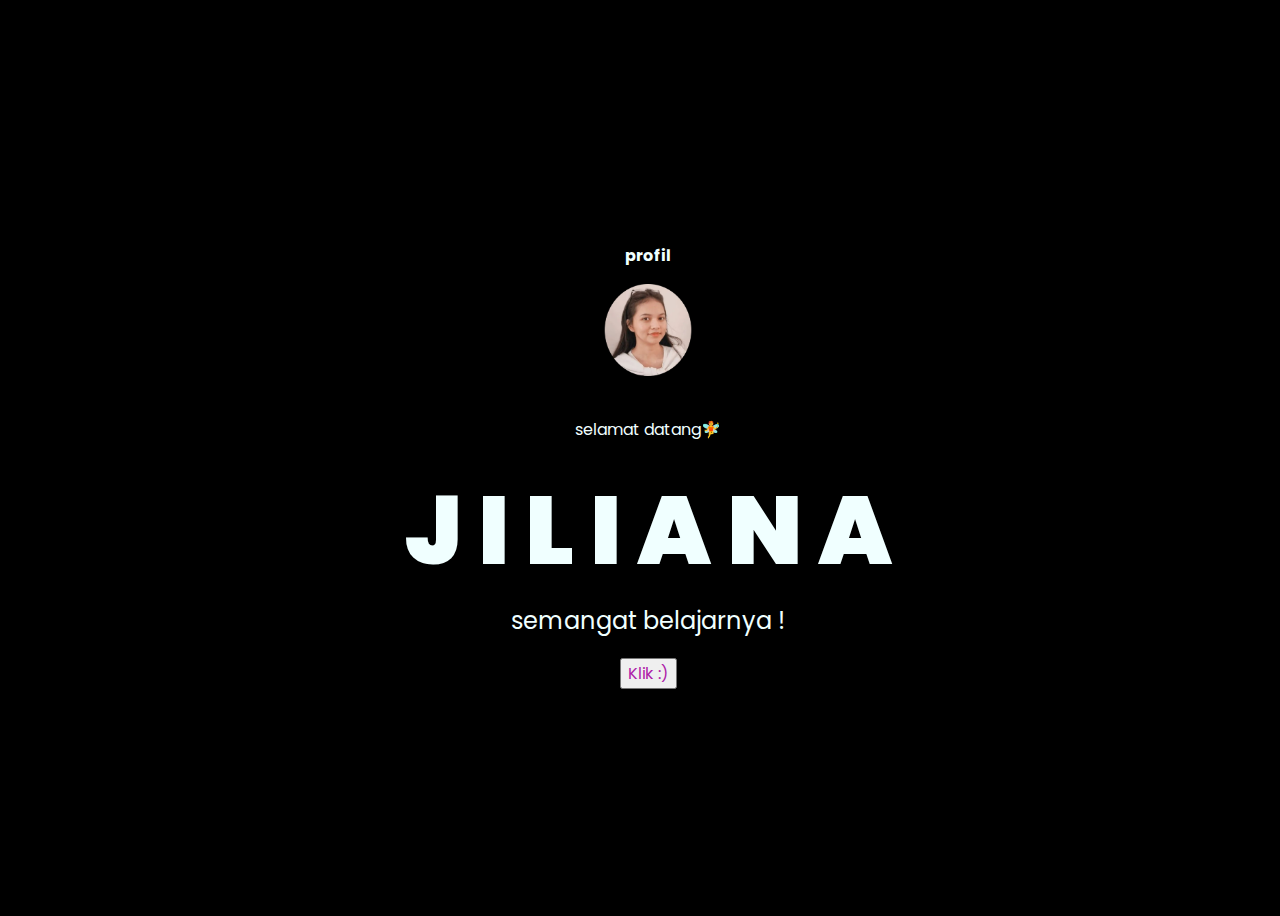
<file: index.html>
<!DOCTYPE html>
<html lang="en">
<head>
    <meta charset="UTF-8">
    <meta http-equiv="X-UA-Compatible" content="IE=edge">
    <meta name="viewport" content="width=device-width, initial-scale=1.0">
    <link rel="stylesheet" href="style.css">
    <title>dearmariajilianacastilla</title>
</head>
<body>
    <p><b>profil</p></b>
    <img src="Gallery.jpg" width="200px"><br>
    <p>selamat datang🧚</p>
    <div class="greetings">
        <span>J</span>
        <span>I</span>
        <span>L</span>
        <span>I</span>
        <span>A</span>
        <span>N</span>
        <span>A</span>
    </div>
    <div class="description">
        <span>semangat belajarnya !</span>
    </div>
    <div class="button">
        <button>
            <a href="flower.html">Klik :)</a>
        </button>
        
    </div>
</body>
</html>
</file>
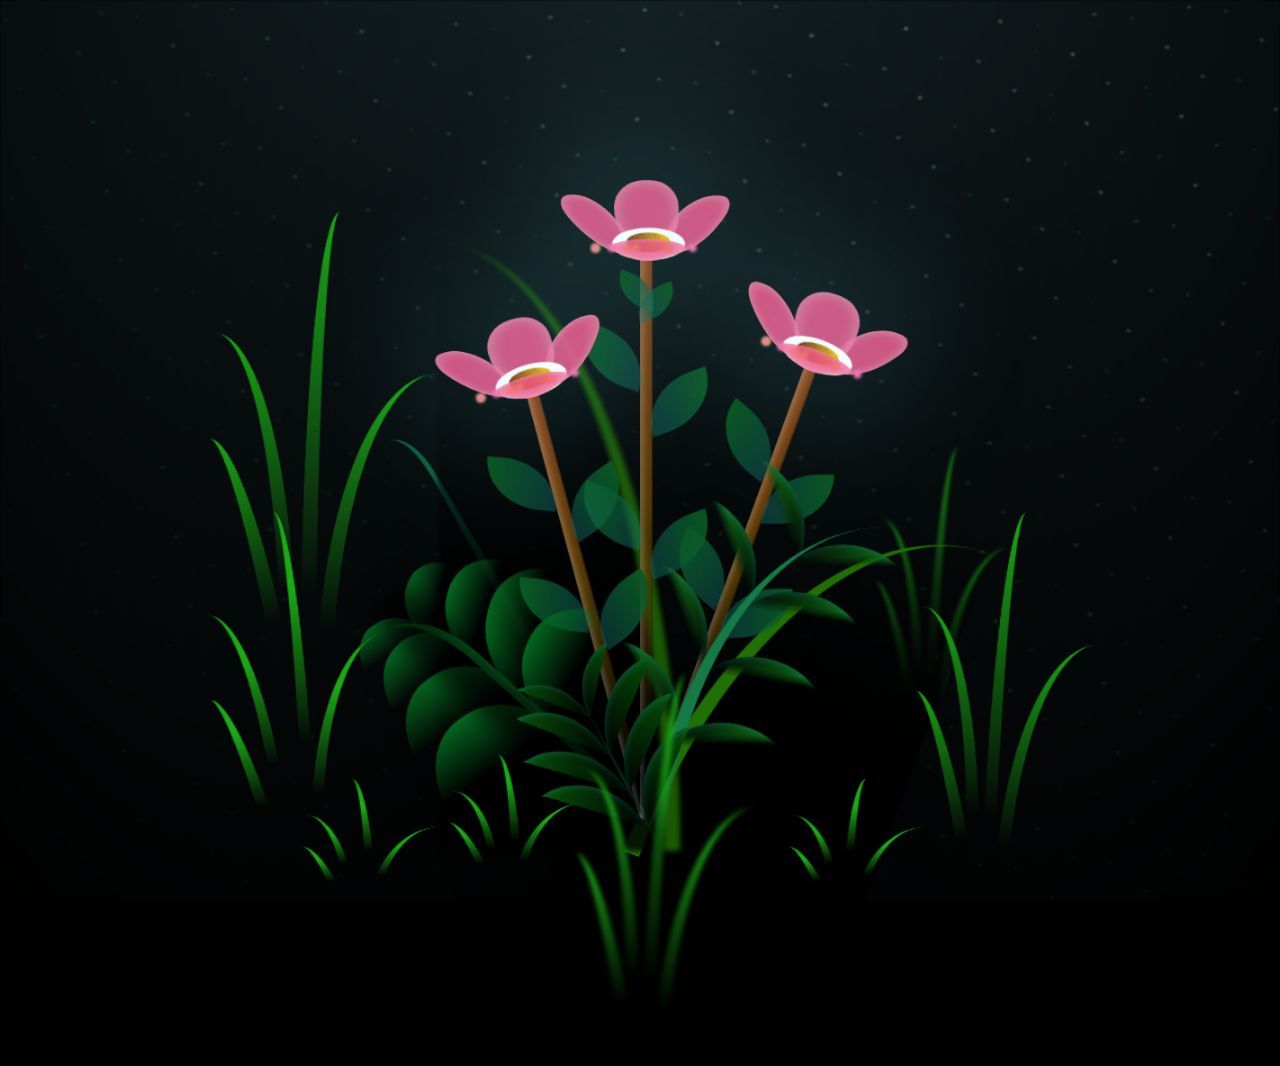
<file: flower.html>
<!DOCTYPE html>
<html lang="en">
<head>
    <meta charset="UTF-8">
    <meta http-equiv="X-UA-Compatible" content="IE=edge">
    <meta name="viewport" content="width=device-width, initial-scale=1.0">
    <link rel="stylesheet" href="main.css">
    <link rel="icon" href="flowers.png" type="image/x-icon">
    <title>jilianaflowers</title>
</head>
<body class="container">
    <div class="night"></div>
    <div class="flowers">
      <div class="flower flower--1">
        <div class="flower__leafs flower__leafs--1">
          <div class="flower__leaf flower__leaf--1"></div>
          <div class="flower__leaf flower__leaf--2"></div>
          <div class="flower__leaf flower__leaf--3"></div>
          <div class="flower__leaf flower__leaf--4"></div>
          <div class="flower__white-circle"></div>
  
          <div class="flower__light flower__light--1"></div>
          <div class="flower__light flower__light--2"></div>
          <div class="flower__light flower__light--3"></div>
          <div class="flower__light flower__light--4"></div>
          <div class="flower__light flower__light--5"></div>
          <div class="flower__light flower__light--6"></div>
          <div class="flower__light flower__light--7"></div>
          <div class="flower__light flower__light--8"></div>
  
        </div>
        <div class="flower__line">
          <div class="flower__line__leaf flower__line__leaf--1"></div>
          <div class="flower__line__leaf flower__line__leaf--2"></div>
          <div class="flower__line__leaf flower__line__leaf--3"></div>
          <div class="flower__line__leaf flower__line__leaf--4"></div>
          <div class="flower__line__leaf flower__line__leaf--5"></div>
          <div class="flower__line__leaf flower__line__leaf--6"></div>
        </div>
      </div>
  
      <div class="flower flower--2">
        <div class="flower__leafs flower__leafs--2">
          <div class="flower__leaf flower__leaf--1"></div>
          <div class="flower__leaf flower__leaf--2"></div>
          <div class="flower__leaf flower__leaf--3"></div>
          <div class="flower__leaf flower__leaf--4"></div>
          <div class="flower__white-circle"></div>
  
          <div class="flower__light flower__light--1"></div>
          <div class="flower__light flower__light--2"></div>
          <div class="flower__light flower__light--3"></div>
          <div class="flower__light flower__light--4"></div>
          <div class="flower__light flower__light--5"></div>
          <div class="flower__light flower__light--6"></div>
          <div class="flower__light flower__light--7"></div>
          <div class="flower__light flower__light--8"></div>
  
        </div>
        <div class="flower__line">
          <div class="flower__line__leaf flower__line__leaf--1"></div>
          <div class="flower__line__leaf flower__line__leaf--2"></div>
          <div class="flower__line__leaf flower__line__leaf--3"></div>
          <div class="flower__line__leaf flower__line__leaf--4"></div>
        </div>
      </div>
  
      <div class="flower flower--3">
        <div class="flower__leafs flower__leafs--3">
          <div class="flower__leaf flower__leaf--1"></div>
          <div class="flower__leaf flower__leaf--2"></div>
          <div class="flower__leaf flower__leaf--3"></div>
          <div class="flower__leaf flower__leaf--4"></div>
          <div class="flower__white-circle"></div>
  
          <div class="flower__light flower__light--1"></div>
          <div class="flower__light flower__light--2"></div>
          <div class="flower__light flower__light--3"></div>
          <div class="flower__light flower__light--4"></div>
          <div class="flower__light flower__light--5"></div>
          <div class="flower__light flower__light--6"></div>
          <div class="flower__light flower__light--7"></div>
          <div class="flower__light flower__light--8"></div>
  
        </div>
        <div class="flower__line">
          <div class="flower__line__leaf flower__line__leaf--1"></div>
          <div class="flower__line__leaf flower__line__leaf--2"></div>
          <div class="flower__line__leaf flower__line__leaf--3"></div>
          <div class="flower__line__leaf flower__line__leaf--4"></div>
        </div>
      </div>
  
      <div class="grow-ans" style="--d:1.2s">
        <div class="flower__g-long">
          <div class="flower__g-long__top"></div>
          <div class="flower__g-long__bottom"></div>
        </div>
      </div>
  
      <div class="growing-grass">
        <div class="flower__grass flower__grass--1">
          <div class="flower__grass--top"></div>
          <div class="flower__grass--bottom"></div>
          <div class="flower__grass__leaf flower__grass__leaf--1"></div>
          <div class="flower__grass__leaf flower__grass__leaf--2"></div>
          <div class="flower__grass__leaf flower__grass__leaf--3"></div>
          <div class="flower__grass__leaf flower__grass__leaf--4"></div>
          <div class="flower__grass__leaf flower__grass__leaf--5"></div>
          <div class="flower__grass__leaf flower__grass__leaf--6"></div>
          <div class="flower__grass__leaf flower__grass__leaf--7"></div>
          <div class="flower__grass__leaf flower__grass__leaf--8"></div>
          <div class="flower__grass__overlay"></div>
        </div>
      </div>
  
      <div class="growing-grass">
        <div class="flower__grass flower__grass--2">
          <div class="flower__grass--top"></div>
          <div class="flower__grass--bottom"></div>
          <div class="flower__grass__leaf flower__grass__leaf--1"></div>
          <div class="flower__grass__leaf flower__grass__leaf--2"></div>
          <div class="flower__grass__leaf flower__grass__leaf--3"></div>
          <div class="flower__grass__leaf flower__grass__leaf--4"></div>
          <div class="flower__grass__leaf flower__grass__leaf--5"></div>
          <div class="flower__grass__leaf flower__grass__leaf--6"></div>
          <div class="flower__grass__leaf flower__grass__leaf--7"></div>
          <div class="flower__grass__leaf flower__grass__leaf--8"></div>
          <div class="flower__grass__overlay"></div>
        </div>
      </div>
  
      <div class="grow-ans" style="--d:2.4s">
        <div class="flower__g-right flower__g-right--1">
          <div class="leaf"></div>
        </div>
      </div>
  
      <div class="grow-ans" style="--d:2.8s">
        <div class="flower__g-right flower__g-right--2">
          <div class="leaf"></div>
        </div>
      </div>
  
      <div class="grow-ans" style="--d:2.8s">
        <div class="flower__g-front">
          <div class="flower__g-front__leaf-wrapper flower__g-front__leaf-wrapper--1">
            <div class="flower__g-front__leaf"></div>
          </div>
          <div class="flower__g-front__leaf-wrapper flower__g-front__leaf-wrapper--2">
            <div class="flower__g-front__leaf"></div>
          </div>
          <div class="flower__g-front__leaf-wrapper flower__g-front__leaf-wrapper--3">
            <div class="flower__g-front__leaf"></div>
          </div>
          <div class="flower__g-front__leaf-wrapper flower__g-front__leaf-wrapper--4">
            <div class="flower__g-front__leaf"></div>
          </div>
          <div class="flower__g-front__leaf-wrapper flower__g-front__leaf-wrapper--5">
            <div class="flower__g-front__leaf"></div>
          </div>
          <div class="flower__g-front__leaf-wrapper flower__g-front__leaf-wrapper--6">
            <div class="flower__g-front__leaf"></div>
          </div>
          <div class="flower__g-front__leaf-wrapper flower__g-front__leaf-wrapper--7">
            <div class="flower__g-front__leaf"></div>
          </div>
          <div class="flower__g-front__leaf-wrapper flower__g-front__leaf-wrapper--8">
            <div class="flower__g-front__leaf"></div>
          </div>
          <div class="flower__g-front__line"></div>
        </div>
      </div>
  
      <div class="grow-ans" style="--d:3.2s">
        <div class="flower__g-fr">
          <div class="leaf"></div>
          <div class="flower__g-fr__leaf flower__g-fr__leaf--1"></div>
          <div class="flower__g-fr__leaf flower__g-fr__leaf--2"></div>
          <div class="flower__g-fr__leaf flower__g-fr__leaf--3"></div>
          <div class="flower__g-fr__leaf flower__g-fr__leaf--4"></div>
          <div class="flower__g-fr__leaf flower__g-fr__leaf--5"></div>
          <div class="flower__g-fr__leaf flower__g-fr__leaf--6"></div>
          <div class="flower__g-fr__leaf flower__g-fr__leaf--7"></div>
          <div class="flower__g-fr__leaf flower__g-fr__leaf--8"></div>
        </div>
      </div>
  
      <div class="long-g long-g--0">
        <div class="grow-ans" style="--d:3s">
          <div class="leaf leaf--0"></div>
        </div>
        <div class="grow-ans" style="--d:2.2s">
          <div class="leaf leaf--1"></div>
        </div>
        <div class="grow-ans" style="--d:3.4s">
          <div class="leaf leaf--2"></div>
        </div>
        <div class="grow-ans" style="--d:3.6s">
          <div class="leaf leaf--3"></div>
        </div>
      </div>
  
      <div class="long-g long-g--1">
        <div class="grow-ans" style="--d:3.6s">
          <div class="leaf leaf--0"></div>
        </div>
        <div class="grow-ans" style="--d:3.8s">
          <div class="leaf leaf--1"></div>
        </div>
        <div class="grow-ans" style="--d:4s">
          <div class="leaf leaf--2"></div>
        </div>
        <div class="grow-ans" style="--d:4.2s">
          <div class="leaf leaf--3"></div>
        </div>
      </div>
  
      <div class="long-g long-g--2">
        <div class="grow-ans" style="--d:4s">
          <div class="leaf leaf--0"></div>
        </div>
        <div class="grow-ans" style="--d:4.2s">
          <div class="leaf leaf--1"></div>
        </div>
        <div class="grow-ans" style="--d:4.4s">
          <div class="leaf leaf--2"></div>
        </div>
        <div class="grow-ans" style="--d:4.6s">
          <div class="leaf leaf--3"></div>
        </div>
      </div>
  
      <div class="long-g long-g--3">
        <div class="grow-ans" style="--d:4s">
          <div class="leaf leaf--0"></div>
        </div>
        <div class="grow-ans" style="--d:4.2s">
          <div class="leaf leaf--1"></div>
        </div>
        <div class="grow-ans" style="--d:3s">
          <div class="leaf leaf--2"></div>
        </div>
        <div class="grow-ans" style="--d:3.6s">
          <div class="leaf leaf--3"></div>
        </div>
      </div>
  
      <div class="long-g long-g--4">
        <div class="grow-ans" style="--d:4s">
          <div class="leaf leaf--0"></div>
        </div>
        <div class="grow-ans" style="--d:4.2s">
          <div class="leaf leaf--1"></div>
        </div>
        <div class="grow-ans" style="--d:3s">
          <div class="leaf leaf--2"></div>
        </div>
        <div class="grow-ans" style="--d:3.6s">
          <div class="leaf leaf--3"></div>
        </div>
      </div>
  
      <div class="long-g long-g--5">
        <div class="grow-ans" style="--d:4s">
          <div class="leaf leaf--0"></div>
        </div>
        <div class="grow-ans" style="--d:4.2s">
          <div class="leaf leaf--1"></div>
        </div>
        <div class="grow-ans" style="--d:3s">
          <div class="leaf leaf--2"></div>
        </div>
        <div class="grow-ans" style="--d:3.6s">
          <div class="leaf leaf--3"></div>
        </div>
      </div>
  
      <div class="long-g long-g--6">
        <div class="grow-ans" style="--d:4.2s">
          <div class="leaf leaf--0"></div>
        </div>
        <div class="grow-ans" style="--d:4.4s">
          <div class="leaf leaf--1"></div>
        </div>
        <div class="grow-ans" style="--d:4.6s">
          <div class="leaf leaf--2"></div>
        </div>
        <div class="grow-ans" style="--d:4.8s">
          <div class="leaf leaf--3"></div>
        </div>
      </div>
  
      <div class="long-g long-g--7">
        <div class="grow-ans" style="--d:3s">
          <div class="leaf leaf--0"></div>
        </div>
        <div class="grow-ans" style="--d:3.2s">
          <div class="leaf leaf--1"></div>
        </div>
        <div class="grow-ans" style="--d:3.5s">
          <div class="leaf leaf--2"></div>
        </div>
        <div class="grow-ans" style="--d:3.6s">
          <div class="leaf leaf--3"></div>
        </div>
      </div>
    </div>
    
    <script src="main.js"></script>
  </body>
</html>
</file>
<file: style.css>
@import url('https://fonts.googleapis.com/css2?family=Poppins:ital,wght@0,500;1,900&display=swap');
*{
    font-family: 'Poppins',cursive;
}
body{
    color: azure;
    width: 100%;
    height: 100vh;
    display: flex;
    flex-direction: column;
    align-items: center;
    justify-content: center;
    background-color: black;
}
.greetings{
    font-size: 6rem;
    font-weight: 900;
}
.greetings > span{
    animation: glow 2.5s ease-in-out infinite;
}
@keyframes glow{
    0%, 100%{
        color: #fff;
        text-shadow: 0 0 12px #f424de, 0 0 50px #f424de, 0 0 100px #f424de;
    }
    10%, 90%{
        color: #111;
        text-shadow: none;
    }
}
.greetings > span:nth-child(2){
    animation-delay: .2s ;
}
.greetings > span:nth-child(3){
    animation-delay: .4s ;
}
.greetings > span:nth-child(4){
    animation-delay: .6s;
}
.greetings > span:nth-child(5){
    animation-delay: .8s;
}

.description{
    font-size: 1.5rem;
    margin-bottom: 20px;
}

.button a{
    text-decoration: none;
    font-size: 1rem;
    color: #ad1ba8;
}

@media screen and (max-width:574px){
    .greetings{
        display: block;
        font-size: 3rem;
        font-weight: 500;
        text-align: center;
    }
    .description{
        font-size: 1rem;
    }
    
    .button a{
        font-size: .5rem;
    }
}
</file>
<file: main.css>
*,
*::after,
*::before {
  padding: 0;
  margin: 0;
  box-sizing: border-box;
}

:root {
  --dark-color: #000;
}

body {
  display: flex;
  align-items: flex-end;
  justify-content: center;
  min-height: 100vh;
  background-color: var(--dark-color);
  overflow: hidden;
  perspective: 1000px;
}

.night {
  position: fixed;
  left: 50%;
  top: 0;
  transform: translateX(-50%);
  width: 100%;
  height: 100%;
  filter: blur(0.1vmin);
  background-image: radial-gradient(ellipse at top, transparent 0%, var(--dark-color)), 
  radial-gradient(ellipse at bottom, var(--dark-color), rgba(145, 233, 255, 0.2)), repeating-linear-gradient(220deg, rgb(0, 0, 0) 0px,
   rgb(0, 0, 0) 19px, transparent 19px, transparent 22px), repeating-linear-gradient(189deg, rgb(0, 0, 0) 0px, rgb(0, 0, 0) 19px, transparent 19px, transparent 22px),
    repeating-linear-gradient(148deg, rgb(0, 0, 0) 0px, rgb(0, 0, 0) 19px, transparent 19px, transparent 22px), linear-gradient(90deg, rgb(7, 107, 42), rgb(240, 240, 240));
}

.flowers {
  position: relative;
  transform: scale(0.9);
}

.flower {
  position: absolute;
  bottom: 10vmin;
  transform-origin: bottom center;
  z-index: 10;
  --fl-speed: 0.3s;
}
.flower--1 {
  -webkit-animation: moving-flower-1 4s linear infinite;
          animation: moving-flower-1 4s linear infinite;
}
.flower--1 .flower__line {
  height: 70vmin;
  -webkit-animation-delay: 0.3s;
          animation-delay: 0.3s;
}
.flower--1 .flower__line__leaf--1 {
  -webkit-animation: blooming-leaf-right var(--fl-speed) 1.6s backwards;
          animation: blooming-leaf-right var(--fl-speed) 1.6s backwards;
}
.flower--1 .flower__line__leaf--2 {
  -webkit-animation: blooming-leaf-right var(--fl-speed) 1.4s backwards;
          animation: blooming-leaf-right var(--fl-speed) 1.4s backwards;
}
.flower--1 .flower__line__leaf--3 {
  -webkit-animation: blooming-leaf-left var(--fl-speed) 1.2s backwards;
          animation: blooming-leaf-left var(--fl-speed) 1.2s backwards;
}
.flower--1 .flower__line__leaf--4 {
  -webkit-animation: blooming-leaf-left var(--fl-speed) 1s backwards;
          animation: blooming-leaf-left var(--fl-speed) 1s backwards;
}
.flower--1 .flower__line__leaf--5 {
  -webkit-animation: blooming-leaf-right var(--fl-speed) 1.8s backwards;
          animation: blooming-leaf-right var(--fl-speed) 1.8s backwards;
}
.flower--1 .flower__line__leaf--6 {
  -webkit-animation: blooming-leaf-left var(--fl-speed) 2s backwards;
          animation: blooming-leaf-left var(--fl-speed) 2s backwards;
}
.flower--2 {
  left: 50%;
  transform: rotate(20deg);
  -webkit-animation: moving-flower-2 4s linear infinite;
          animation: moving-flower-2 4s linear infinite;
}
.flower--2 .flower__line {
  height: 60vmin;
  -webkit-animation-delay: 0.6s;
          animation-delay: 0.6s;
}
.flower--2 .flower__line__leaf--1 {
  -webkit-animation: blooming-leaf-right var(--fl-speed) 1.9s backwards;
          animation: blooming-leaf-right var(--fl-speed) 1.9s backwards;
}
.flower--2 .flower__line__leaf--2 {
  -webkit-animation: blooming-leaf-right var(--fl-speed) 1.7s backwards;
          animation: blooming-leaf-right var(--fl-speed) 1.7s backwards;
}
.flower--2 .flower__line__leaf--3 {
  -webkit-animation: blooming-leaf-left var(--fl-speed) 1.5s backwards;
          animation: blooming-leaf-left var(--fl-speed) 1.5s backwards;
}
.flower--2 .flower__line__leaf--4 {
  -webkit-animation: blooming-leaf-left var(--fl-speed) 1.3s backwards;
          animation: blooming-leaf-left var(--fl-speed) 1.3s backwards;
}
.flower--3 {
  left: 50%;
  transform: rotate(-15deg);
  -webkit-animation: moving-flower-3 4s linear infinite;
          animation: moving-flower-3 4s linear infinite;
}
.flower--3 .flower__line {
  -webkit-animation-delay: 0.9s;
          animation-delay: 0.9s;
}
.flower--3 .flower__line__leaf--1 {
  -webkit-animation: blooming-leaf-right var(--fl-speed) 2.5s backwards;
          animation: blooming-leaf-right var(--fl-speed) 2.5s backwards;
}
.flower--3 .flower__line__leaf--2 {
  -webkit-animation: blooming-leaf-right var(--fl-speed) 2.3s backwards;
          animation: blooming-leaf-right var(--fl-speed) 2.3s backwards;
}
.flower--3 .flower__line__leaf--3 {
  -webkit-animation: blooming-leaf-left var(--fl-speed) 2.1s backwards;
          animation: blooming-leaf-left var(--fl-speed) 2.1s backwards;
}
.flower--3 .flower__line__leaf--4 {
  -webkit-animation: blooming-leaf-left var(--fl-speed) 1.9s backwards;
          animation: blooming-leaf-left var(--fl-speed) 1.9s backwards;
}
.flower__leafs {
  position: relative;
  -webkit-animation: blooming-flower 2s backwards;
          animation: blooming-flower 2s backwards;
}
.flower__leafs--1 {
  -webkit-animation-delay: 1.1s;
          animation-delay: 1.1s;
}
.flower__leafs--2 {
  -webkit-animation-delay: 1.4s;
          animation-delay: 1.4s;
}
.flower__leafs--3 {
  -webkit-animation-delay: 1.7s;
          animation-delay: 1.7s;
}
.flower__leafs::after {
  content: "";
  position: absolute;
  left: 0;
  top: 0;
  transform: translate(-50%, -100%);
  width: 8vmin;
  height: 8vmin;
  background-color: #6bf0ff;
  filter: blur(10vmin);
}
.flower__leaf {
  position: absolute;
  bottom: 0;
  left: 50%;
  width: 8vmin;
  height: 11vmin;
  border-radius: 51% 49% 47% 53%/44% 45% 55% 69%;
  background-color: #f672b0;
  background-image: linear-gradient(to top, #ee5286, #ee5286);
  transform-origin: bottom center;
  opacity: 0.9;
  box-shadow: inset 0 0 2vmin rgba(255, 255, 255, 0.5);
}
.flower__leaf--1 {
  transform: translate(-10%, 1%) rotateY(40deg) rotateX(-50deg);
}
.flower__leaf--2 {
  transform: translate(-50%, -4%) rotateX(40deg);
}
.flower__leaf--3 {
  transform: translate(-90%, 0%) rotateY(45deg) rotateX(50deg);
}
.flower__leaf--4 {
  width: 8vmin;
  height: 8vmin;
  transform-origin: bottom left;
  border-radius: 4vmin 10vmin 4vmin 4vmin;
  transform: translate(0%, 18%) rotateX(70deg) rotate(-43deg);
  background-image: linear-gradient(to top, #ee5286, #ee5286);
  z-index: 1;
  opacity: 0.8;
}
.flower__white-circle {
  position: absolute;
  left: -3.5vmin;
  top: -3vmin;
  width: 9vmin;
  height: 4vmin;
  border-radius: 50%;
  background-color: #fff;
}
.flower__white-circle::after {
  content: "";
  position: absolute;
  left: 50%;
  top: 45%;
  transform: translate(-50%, -50%);
  width: 60%;
  height: 60%;
  border-radius: inherit;
  background-image: repeating-linear-gradient(135deg, rgba(0, 0, 0, 0.03) 0px, rgba(0, 0, 0, 0.03) 1px,
   transparent 1px, transparent 12px), repeating-linear-gradient(45deg, rgba(0, 0, 0, 0.03) 0px, rgba(0, 0, 0, 0.03) 1px, transparent 1px,
    transparent 12px), repeating-linear-gradient(67.5deg, rgba(0, 0, 0, 0.03) 0px, rgba(0, 0, 0, 0.03) 1px, transparent 1px, transparent 12px),
     repeating-linear-gradient(135deg, rgba(0, 0, 0, 0.03) 0px, rgba(0, 0, 0, 0.03) 1px, transparent 1px, transparent 12px), repeating-linear-gradient(45deg, rgba(0, 0, 0, 0.03) 0px,
      rgba(0, 0, 0, 0.03) 1px, transparent 1px, transparent 12px), repeating-linear-gradient(112.5deg, rgba(0, 0, 0, 0.03) 0px, rgba(0, 0, 0, 0.03) 1px, transparent 1px, transparent 12px),
       repeating-linear-gradient(112.5deg, rgba(0, 0, 0, 0.03) 0px, rgba(0, 0, 0, 0.03) 1px, transparent 1px, transparent 12px), repeating-linear-gradient(45deg, rgba(0, 0, 0, 0.03) 0px,
        rgba(0, 0, 0, 0.03) 1px, transparent 1px, transparent 12px), repeating-linear-gradient(22.5deg, rgba(0, 0, 0, 0.03) 0px, rgba(0, 0, 0, 0.03) 1px, transparent 1px, transparent 12px), 
        repeating-linear-gradient(45deg, rgba(0, 0, 0, 0.03) 0px, rgba(0, 0, 0, 0.03) 1px, transparent 1px, transparent 12px), repeating-linear-gradient(22.5deg, rgba(0, 0, 0, 0.03) 0px, 
        rgba(0, 0, 0, 0.03) 1px, transparent 1px, transparent 12px), repeating-linear-gradient(135deg, rgba(0, 0, 0, 0.03) 0px, rgba(0, 0, 0, 0.03) 1px, transparent 1px, transparent 12px),
         repeating-linear-gradient(157.5deg, rgba(0, 0, 0, 0.03) 0px, rgba(0, 0, 0, 0.03) 1px, transparent 1px, transparent 12px), repeating-linear-gradient(67.5deg, rgba(0, 0, 0, 0.03) 0px,
          rgba(0, 0, 0, 0.03) 1px, transparent 1px, transparent 12px), repeating-linear-gradient(67.5deg, rgba(0, 0, 0, 0.03) 0px, rgba(0, 0, 0, 0.03) 1px, transparent 1px, transparent 12px),
           linear-gradient(90deg, rgb(127, 47, 21), rgb(255, 206, 0));
}

.flower__line {
  height: 55vmin;
  width: 1.5vmin;
  background-image: linear-gradient(to left, rgba(0, 0, 0, 0.2), transparent, rgba(255, 255, 255, 0.2)), linear-gradient(to top, transparent 10%, #583e08, #944415);
  box-shadow: inset 0 0 2px rgba(0, 0, 0, 0.5);
  -webkit-animation: grow-flower-tree 4s backwards;
          animation: grow-flower-tree 4s backwards;
}
.flower__line__leaf {
  --w: 7vmin;
  --h: calc(var(--w) + 2vmin);
  position: absolute;
  top: 20%;
  left: 90%;
  width: var(--w);
  height: var(--h);
  border-top-right-radius: var(--h);
  border-bottom-left-radius: var(--h);
  background-image: linear-gradient(to top, rgba(20, 117, 122, 0.4), #095721);
}
.flower__line__leaf--1 {
  transform: rotate(70deg) rotateY(30deg);
}
.flower__line__leaf--2 {
  top: 45%;
  transform: rotate(70deg) rotateY(30deg);
}
.flower__line__leaf--3, .flower__line__leaf--4, .flower__line__leaf--6 {
  border-top-right-radius: 0;
  border-bottom-left-radius: 0;
  border-top-left-radius: var(--h);
  border-bottom-right-radius: var(--h);
  left: -460%;
  top: 12%;
  transform: rotate(-70deg) rotateY(30deg);
}
.flower__line__leaf--4 {
  top: 40%;
}
.flower__line__leaf--5 {
  top: 0;
  transform-origin: left;
  transform: rotate(70deg) rotateY(30deg) scale(0.6);
}
.flower__line__leaf--6 {
  top: -2%;
  left: -450%;
  transform-origin: right;
  transform: rotate(-70deg) rotateY(30deg) scale(0.6);
}
.flower__light {
  position: absolute;
  bottom: 0vmin;
  width: 1vmin;
  height: 1vmin;
  background-color: rgb(255, 251, 0);
  border-radius: 50%;
  filter: blur(0.2vmin);
  -webkit-animation: light-ans 4s linear infinite backwards;
          animation: light-ans 4s linear infinite backwards;
}
.flower__light:nth-child(odd) {
  background-color: #f76baf;
}
.flower__light--1 {
  left: -2vmin;
  -webkit-animation-delay: 1s;
          animation-delay: 1s;
}
.flower__light--2 {
  left: 3vmin;
  -webkit-animation-delay: 0.5s;
          animation-delay: 0.5s;
}
.flower__light--3 {
  left: -6vmin;
  -webkit-animation-delay: 0.3s;
          animation-delay: 0.3s;
}
.flower__light--4 {
  left: 6vmin;
  -webkit-animation-delay: 0.9s;
          animation-delay: 0.9s;
}
.flower__light--5 {
  left: -1vmin;
  -webkit-animation-delay: 1.5s;
          animation-delay: 1.5s;
}
.flower__light--6 {
  left: -4vmin;
  -webkit-animation-delay: 3s;
          animation-delay: 3s;
}
.flower__light--7 {
  left: 3vmin;
  -webkit-animation-delay: 2s;
          animation-delay: 2s;
}
.flower__light--8 {
  left: -6vmin;
  -webkit-animation-delay: 3.5s;
          animation-delay: 3.5s;
}
.flower__grass {
  --c: #04661f;
  --line-w: 1.5vmin;
  position: absolute;
  bottom: 12vmin;
  left: -7vmin;
  display: flex;
  flex-direction: column;
  align-items: flex-end;
  z-index: 20;
  transform-origin: bottom center;
  transform: rotate(-48deg) rotateY(40deg);
}
.flower__grass--1 {
  -webkit-animation: moving-grass 2s linear infinite;
          animation: moving-grass 2s linear infinite;
}
.flower__grass--2 {
  left: 2vmin;
  bottom: 10vmin;
  transform: scale(0.5) rotate(75deg) rotateX(10deg) rotateY(-200deg);
  opacity: 0.8;
  z-index: 0;
  -webkit-animation: moving-grass--2 1.5s linear infinite;
          animation: moving-grass--2 1.5s linear infinite;
}
.flower__grass--top {
  width: 7vmin;
  height: 10vmin;
  border-top-right-radius: 100%;
  border-right: var(--line-w) solid var(--c);
  transform-origin: bottom center;
  transform: rotate(-2deg);
}
.flower__grass--bottom {
  margin-top: -2px;
  width: var(--line-w);
  height: 25vmin;
  background-image: linear-gradient(to top, transparent, var(--c));
}
.flower__grass__leaf {
  --size: 10vmin;
  position: absolute;
  width: calc(var(--size) * 2.1);
  height: var(--size);
  border-top-left-radius: var(--size);
  border-top-right-radius: var(--size);
  background-image: linear-gradient(to top, transparent, transparent 30%, var(--c));
  z-index: 100;
}
.flower__grass__leaf--1 {
  top: -6%;
  left: 30%;
  --size: 6vmin;
  transform: rotate(-20deg);
  -webkit-animation: growing-grass-ans--1 2s 2.6s backwards;
          animation: growing-grass-ans--1 2s 2.6s backwards;
}
@-webkit-keyframes growing-grass-ans--1 {
  0% {
    transform-origin: bottom left;
    transform: rotate(-20deg) scale(0);
  }
}
@keyframes growing-grass-ans--1 {
  0% {
    transform-origin: bottom left;
    transform: rotate(-20deg) scale(0);
  }
}
.flower__grass__leaf--2 {
  top: -5%;
  left: -110%;
  --size: 6vmin;
  transform: rotate(10deg);
  -webkit-animation: growing-grass-ans--2 2s 2.4s linear backwards;
          animation: growing-grass-ans--2 2s 2.4s linear backwards;
}
@-webkit-keyframes growing-grass-ans--2 {
  0% {
    transform-origin: bottom right;
    transform: rotate(10deg) scale(0);
  }
}
@keyframes growing-grass-ans--2 {
  0% {
    transform-origin: bottom right;
    transform: rotate(10deg) scale(0);
  }
}
.flower__grass__leaf--3 {
  top: 5%;
  left: 60%;
  --size: 8vmin;
  transform: rotate(-18deg) rotateX(-20deg);
  -webkit-animation: growing-grass-ans--3 2s 2.2s linear backwards;
          animation: growing-grass-ans--3 2s 2.2s linear backwards;
}
@-webkit-keyframes growing-grass-ans--3 {
  0% {
    transform-origin: bottom left;
    transform: rotate(-18deg) rotateX(-20deg) scale(0);
  }
}
@keyframes growing-grass-ans--3 {
  0% {
    transform-origin: bottom left;
    transform: rotate(-18deg) rotateX(-20deg) scale(0);
  }
}
.flower__grass__leaf--4 {
  top: 6%;
  left: -135%;
  --size: 8vmin;
  transform: rotate(2deg);
  -webkit-animation: growing-grass-ans--4 2s 2s linear backwards;
          animation: growing-grass-ans--4 2s 2s linear backwards;
}
@-webkit-keyframes growing-grass-ans--4 {
  0% {
    transform-origin: bottom right;
    transform: rotate(2deg) scale(0);
  }
}
@keyframes growing-grass-ans--4 {
  0% {
    transform-origin: bottom right;
    transform: rotate(2deg) scale(0);
  }
}
.flower__grass__leaf--5 {
  top: 20%;
  left: 60%;
  --size: 10vmin;
  transform: rotate(-24deg) rotateX(-20deg);
  -webkit-animation: growing-grass-ans--5 2s 1.8s linear backwards;
          animation: growing-grass-ans--5 2s 1.8s linear backwards;
}
@-webkit-keyframes growing-grass-ans--5 {
  0% {
    transform-origin: bottom left;
    transform: rotate(-24deg) rotateX(-20deg) scale(0);
  }
}
@keyframes growing-grass-ans--5 {
  0% {
    transform-origin: bottom left;
    transform: rotate(-24deg) rotateX(-20deg) scale(0);
  }
}
.flower__grass__leaf--6 {
  top: 22%;
  left: -180%;
  --size: 10vmin;
  transform: rotate(10deg);
  -webkit-animation: growing-grass-ans--6 2s 1.6s linear backwards;
          animation: growing-grass-ans--6 2s 1.6s linear backwards;
}
@-webkit-keyframes growing-grass-ans--6 {
  0% {
    transform-origin: bottom right;
    transform: rotate(10deg) scale(0);
  }
}
@keyframes growing-grass-ans--6 {
  0% {
    transform-origin: bottom right;
    transform: rotate(10deg) scale(0);
  }
}
.flower__grass__leaf--7 {
  top: 39%;
  left: 70%;
  --size: 10vmin;
  transform: rotate(-10deg);
  -webkit-animation: growing-grass-ans--7 2s 1.4s linear backwards;
          animation: growing-grass-ans--7 2s 1.4s linear backwards;
}
@-webkit-keyframes growing-grass-ans--7 {
  0% {
    transform-origin: bottom left;
    transform: rotate(-10deg) scale(0);
  }
}
@keyframes growing-grass-ans--7 {
  0% {
    transform-origin: bottom left;
    transform: rotate(-10deg) scale(0);
  }
}
.flower__grass__leaf--8 {
  top: 40%;
  left: -215%;
  --size: 11vmin;
  transform: rotate(10deg);
  -webkit-animation: growing-grass-ans--8 2s 1.2s linear backwards;
          animation: growing-grass-ans--8 2s 1.2s linear backwards;
}
@-webkit-keyframes growing-grass-ans--8 {
  0% {
    transform-origin: bottom right;
    transform: rotate(10deg) scale(0);
  }
}
@keyframes growing-grass-ans--8 {
  0% {
    transform-origin: bottom right;
    transform: rotate(10deg) scale(0);
  }
}
.flower__grass__overlay {
  position: absolute;
  top: -10%;
  right: 0%;
  width: 100%;
  height: 100%;
  background-color: rgba(0, 0, 0, 0.6);
  filter: blur(1.5vmin);
  z-index: 100;
}
.flower__g-long {
  --w: 2vmin;
  --h: 6vmin;
  --c: #0e5b3c;
  position: absolute;
  bottom: 10vmin;
  left: -3vmin;
  transform-origin: bottom center;
  transform: rotate(-30deg) rotateY(-20deg);
  display: flex;
  flex-direction: column;
  align-items: flex-end;
  -webkit-animation: flower-g-long-ans 3s linear infinite;
          animation: flower-g-long-ans 3s linear infinite;
}
@-webkit-keyframes flower-g-long-ans {
  0%, 100% {
    transform: rotate(-30deg) rotateY(-20deg);
  }
  50% {
    transform: rotate(-32deg) rotateY(-20deg);
  }
}
@keyframes flower-g-long-ans {
  0%, 100% {
    transform: rotate(-30deg) rotateY(-20deg);
  }
  50% {
    transform: rotate(-32deg) rotateY(-20deg);
  }
}
.flower__g-long__top {
  top: calc(var(--h) * -1);
  width: calc(var(--w) + 1vmin);
  height: var(--h);
  border-top-right-radius: 100%;
  border-right: 0.7vmin solid var(--c);
  transform: translate(-0.7vmin, 1vmin);
}
.flower__g-long__bottom {
  width: var(--w);
  height: 50vmin;
  transform-origin: bottom center;
  background-image: linear-gradient(to top, transparent 30%, var(--c));
  box-shadow: inset 0 0 2px rgba(0, 0, 0, 0.5);
  -webkit-clip-path: polygon(35% 0, 65% 1%, 100% 100%, 0% 100%);
          clip-path: polygon(35% 0, 65% 1%, 100% 100%, 0% 100%);
}
.flower__g-right {
  position: absolute;
  bottom: 6vmin;
  left: -2vmin;
  transform-origin: bottom left;
  transform: rotate(20deg);
  
}
.flower__g-right .leaf {
  width: 30vmin;
  height: 50vmin;
  border-top-left-radius: 100%;
  border-left: 2vmin solid #217005;
  background-image: linear-gradient(to bottom, transparent, var(--dark-color) 60%);
 -webkit-mask
  -webkit-mask-image: linear-gradient(to top,transparent 30%,#24803e 60% );
}
.flower__g-right--1 {
  -webkit-animation: flower-g-right-ans 2.5s linear infinite;
          animation: flower-g-right-ans 2.5s linear infinite;
}
.flower__g-right--2 {
  left: 5vmin;
  transform: rotateY(-180deg);
  -webkit-animation: flower-g-right-ans--2 3s linear infinite;
          animation: flower-g-right-ans--2 3s linear infinite;
}
.flower__g-right--2 .leaf {
  height: 75vmin;
  filter: blur(0.3vmin);
  opacity: 0.8;
}
@-webkit-keyframes flower-g-right-ans {
  0%, 100% {
    transform: rotate(20deg);
  }
  50% {
    transform: rotate(24deg) rotateX(-20deg);
  }
}
@keyframes flower-g-right-ans {
  0%, 100% {
    transform: rotate(20deg);
  }
  50% {
    transform: rotate(24deg) rotateX(-20deg);
  }
}
@-webkit-keyframes flower-g-right-ans--2 {
  0%, 100% {
    transform: rotateY(-180deg) rotate(0deg) rotateX(-20deg);
  }
  50% {
    transform: rotateY(-180deg) rotate(6deg) rotateX(-20deg);
  }
}
@keyframes flower-g-right-ans--2 {
  0%, 100% {
    transform: rotateY(-180deg) rotate(0deg) rotateX(-20deg);
  }
  50% {
    transform: rotateY(-180deg) rotate(6deg) rotateX(-20deg);
  }
}
.flower__g-front {
  position: absolute;
  bottom: 6vmin;
  left: 2.5vmin;
  z-index: 100;
  transform-origin: bottom center;
  transform: rotate(-28deg) rotateY(30deg) scale(1.04);
  -webkit-animation: flower__g-front-ans 2s linear infinite;
          animation: flower__g-front-ans 2s linear infinite;
}
@-webkit-keyframes flower__g-front-ans {
  0%, 100% {
    transform: rotate(-28deg) rotateY(30deg) scale(1.04);
  }
  50% {
    transform: rotate(-35deg) rotateY(40deg) scale(1.04);
  }
}
@keyframes flower__g-front-ans {
  0%, 100% {
    transform: rotate(-28deg) rotateY(30deg) scale(1.04);
  }
  50% {
    transform: rotate(-35deg) rotateY(40deg) scale(1.04);
  }
}
.flower__g-front__line {
  width: 0.3vmin;
  height: 20vmin;
  background-image: linear-gradient(to top, transparent, #042e0b, transparent 100%);
  position: relative;
}
.flower__g-front__leaf-wrapper {
  position: absolute;
  top: 0;
  left: 0;
  transform-origin: bottom left;
  transform: rotate(10deg);
}
.flower__g-front__leaf-wrapper:nth-child(even) {
  left: 0vmin;
  transform: rotateY(-180deg) rotate(5deg);
  -webkit-animation: flower__g-front__leaf-left-ans 1s ease-in backwards;
          animation: flower__g-front__leaf-left-ans 1s ease-in backwards;
}
.flower__g-front__leaf-wrapper:nth-child(odd) {
  -webkit-animation: flower__g-front__leaf-ans 1s ease-in backwards;
          animation: flower__g-front__leaf-ans 1s ease-in backwards;
}
.flower__g-front__leaf-wrapper--1 {
  top: -8vmin;
  transform: scale(0.7);
  -webkit-animation: flower__g-front__leaf-ans 1s 5.5s ease-in backwards !important;
          animation: flower__g-front__leaf-ans 1s 5.5s ease-in backwards !important;
}
.flower__g-front__leaf-wrapper--2 {
  top: -8vmin;
  transform: rotateY(-180deg) scale(0.7) !important;
  -webkit-animation: flower__g-front__leaf-left-ans-2 1s 4.6s ease-in backwards !important;
          animation: flower__g-front__leaf-left-ans-2 1s 4.6s ease-in backwards !important;
}
.flower__g-front__leaf-wrapper--3 {
  top: -3vmin;
  -webkit-animation: flower__g-front__leaf-ans 1s 4.6s ease-in backwards;
          animation: flower__g-front__leaf-ans 1s 4.6s ease-in backwards;
}
.flower__g-front__leaf-wrapper--4 {
  top: -3vmin;
  transform: rotateY(-180deg) scale(0.9) !important;
  -webkit-animation: flower__g-front__leaf-left-ans-2 1s 4.6s ease-in backwards !important;
          animation: flower__g-front__leaf-left-ans-2 1s 4.6s ease-in backwards !important;
}
@-webkit-keyframes flower__g-front__leaf-left-ans-2 {
  0% {
    transform: rotateY(-180deg) scale(0);
  }
}
@keyframes flower__g-front__leaf-left-ans-2 {
  0% {
    transform: rotateY(-180deg) scale(0);
  }
}
.flower__g-front__leaf-wrapper--5, .flower__g-front__leaf-wrapper--6 {
  top: 2vmin;
}
.flower__g-front__leaf-wrapper--7, .flower__g-front__leaf-wrapper--8 {
  top: 6.5vmin;
}
.flower__g-front__leaf-wrapper--2 {
  -webkit-animation-delay: 5.2s !important;
          animation-delay: 5.2s !important;
}
.flower__g-front__leaf-wrapper--3 {
  -webkit-animation-delay: 4.9s !important;
          animation-delay: 4.9s !important;
}
.flower__g-front__leaf-wrapper--5 {
  -webkit-animation-delay: 4.3s !important;
          animation-delay: 4.3s !important;
}
.flower__g-front__leaf-wrapper--6 {
  -webkit-animation-delay: 4.1s !important;
          animation-delay: 4.1s !important;
}
.flower__g-front__leaf-wrapper--7 {
  -webkit-animation-delay: 3.8s !important;
          animation-delay: 3.8s !important;
}
.flower__g-front__leaf-wrapper--8 {
  -webkit-animation-delay: 3.5s !important;
          animation-delay: 3.5s !important;
}
@-webkit-keyframes flower__g-front__leaf-ans {
  0% {
    transform: rotate(10deg) scale(0);
  }
}
@keyframes flower__g-front__leaf-ans {
  0% {
    transform: rotate(10deg) scale(0);
  }
}
@-webkit-keyframes flower__g-front__leaf-left-ans {
  0% {
    transform: rotateY(-180deg) rotate(5deg) scale(0);
  }
}
@keyframes flower__g-front__leaf-left-ans {
  0% {
    transform: rotateY(-180deg) rotate(5deg) scale(0);
  }
}
.flower__g-front__leaf {
  width: 10vmin;
  height: 10vmin;
  border-radius: 100% 0% 0% 100%/100% 100% 0% 0%;
  box-shadow: inset 0 2px 1vmin hsla(184deg, 97%, 58%, 0.2);
  background-image: linear-gradient(to bottom left, transparent, var(--dark-color)), linear-gradient(to bottom right, #064f0a 50%, transparent 50%, transparent);
  -webkit-mask-image: linear-gradient(to bottom right, #097149 50%, transparent 50%, transparent);
  mask-image: linear-gradient(to bottom right, #0e8723 50%, transparent 50%, transparent);
}
.flower__g-fr {
  position: absolute;
  bottom: -4vmin;
  left: vmin;
  transform-origin: bottom left;
  z-index: 10;
  -webkit-animation: flower__g-fr-ans 2s linear infinite;
          animation: flower__g-fr-ans 2s linear infinite;
}
@-webkit-keyframes flower__g-fr-ans {
  0%, 100% {
    transform: rotate(2deg);
  }
  50% {
    transform: rotate(4deg);
  }
}
@keyframes flower__g-fr-ans {
  0%, 100% {
    transform: rotate(2deg);
  }
  50% {
    transform: rotate(4deg);
  }
}
.flower__g-fr .leaf {
  width: 30vmin;
  height: 50vmin;
  border-top-left-radius: 100%;
  border-left: 2vmin solid #147b47;
  -webkit-mask-image: linear-gradient(to top, transparent 25%, #0e4e2a 50%);
  position: relative;
  z-index: 1;
}
.flower__g-fr__leaf {
  position: absolute;
  top: 0;
  left: 0;
  width: 10vmin;
  height: 10vmin;
  border-radius: 100% 0% 0% 100%/100% 100% 0% 0%;
  box-shadow: inset 0 2px 1vmin hsla(184deg, 97%, 58%, 0.2);
  background-image: linear-gradient(to bottom left, transparent, var(--dark-color) 98%), linear-gradient(to bottom right, #106e18 45%, transparent 50%, transparent);
  -webkit-mask-image: linear-gradient(135deg, #175f22 40%, transparent 50%, transparent);
}
.flower__g-fr__leaf--1 {
  left: 20vmin;
  transform: rotate(45deg);
  -webkit-animation: flower__g-fr-leaft-ans-1 0.5s 5.2s linear backwards;
          animation: flower__g-fr-leaft-ans-1 0.5s 5.2s linear backwards;
}
@-webkit-keyframes flower__g-fr-leaft-ans-1 {
  0% {
    transform-origin: left;
    transform: rotate(45deg) scale(0);
  }
}
@keyframes flower__g-fr-leaft-ans-1 {
  0% {
    transform-origin: left;
    transform: rotate(45deg) scale(0);
  }
}
.flower__g-fr__leaf--2 {
  left: 12vmin;
  top: -7vmin;
  transform: rotate(25deg) rotateY(-180deg);
  -webkit-animation: flower__g-fr-leaft-ans-6 0.5s 5s linear backwards;
          animation: flower__g-fr-leaft-ans-6 0.5s 5s linear backwards;
}
.flower__g-fr__leaf--3 {
  left: 15vmin;
  top: 6vmin;
  transform: rotate(55deg);
  -webkit-animation: flower__g-fr-leaft-ans-5 0.5s 4.8s linear backwards;
          animation: flower__g-fr-leaft-ans-5 0.5s 4.8s linear backwards;
}
.flower__g-fr__leaf--4 {
  left: 6vmin;
  top: -2vmin;
  transform: rotate(25deg) rotateY(-180deg);
  -webkit-animation: flower__g-fr-leaft-ans-6 0.5s 4.6s linear backwards;
          animation: flower__g-fr-leaft-ans-6 0.5s 4.6s linear backwards;
}
.flower__g-fr__leaf--5 {
  left: 10vmin;
  top: 14vmin;
  transform: rotate(55deg);
  -webkit-animation: flower__g-fr-leaft-ans-5 0.5s 4.4s linear backwards;
          animation: flower__g-fr-leaft-ans-5 0.5s 4.4s linear backwards;
}
@-webkit-keyframes flower__g-fr-leaft-ans-5 {
  0% {
    transform-origin: left;
    transform: rotate(55deg) scale(0);
  }
}
@keyframes flower__g-fr-leaft-ans-5 {
  0% {
    transform-origin: left;
    transform: rotate(55deg) scale(0);
  }
}
.flower__g-fr__leaf--6 {
  left: 0vmin;
  top: 6vmin;
  transform: rotate(25deg) rotateY(-180deg);
  -webkit-animation: flower__g-fr-leaft-ans-6 0.5s 4.2s linear backwards;
          animation: flower__g-fr-leaft-ans-6 0.5s 4.2s linear backwards;
}
@-webkit-keyframes flower__g-fr-leaft-ans-6 {
  0% {
    transform-origin: right;
    transform: rotate(25deg) rotateY(-180deg) scale(0);
  }
}
@keyframes flower__g-fr-leaft-ans-6 {
  0% {
    transform-origin: right;
    transform: rotate(25deg) rotateY(-180deg) scale(0);
  }
}
.flower__g-fr__leaf--7 {
  left: 5vmin;
  top: 22vmin;
  transform: rotate(45deg);
  -webkit-animation: flower__g-fr-leaft-ans-7 0.5s 4s linear backwards;
          animation: flower__g-fr-leaft-ans-7 0.5s 4s linear backwards;
}
@-webkit-keyframes flower__g-fr-leaft-ans-7 {
  0% {
    transform-origin: left;
    transform: rotate(45deg) scale(0);
  }
}
@keyframes flower__g-fr-leaft-ans-7 {
  0% {
    transform-origin: left;
    transform: rotate(45deg) scale(0);
  }
}
.flower__g-fr__leaf--8 {
  left: -4vmin;
  top: 15vmin;
  transform: rotate(15deg) rotateY(-180deg);
  -webkit-animation: flower__g-fr-leaft-ans-8 0.5s 3.8s linear backwards;
          animation: flower__g-fr-leaft-ans-8 0.5s 3.8s linear backwards;
}
@-webkit-keyframes flower__g-fr-leaft-ans-8 {
  0% {
    transform-origin: right;
    transform: rotate(15deg) rotateY(-180deg) scale(0);
  }
}
@keyframes flower__g-fr-leaft-ans-8 {
  0% {
    transform-origin: right;
    transform: rotate(15deg) rotateY(-180deg) scale(0);
  }
}

.long-g {
  position: absolute;
  bottom: 25vmin;
  left: -42vmin;
  transform-origin: bottom left;
}
.long-g--1 {
  bottom: 0vmin;
  transform: scale(0.8) rotate(-5deg);
}
.long-g--1 .leaf {
  -webkit-mask-image: linear-gradient(to top, transparent 40%, #196d2a 80%) !important;
}
.long-g--1 .leaf--1 {
  --w: 5vmin;
  --h: 60vmin;
  left: -2vmin;
  transform: rotate(3deg) rotateY(-180deg);
}
.long-g--2, .long-g--3 {
  bottom: -3vmin;
  left: -35vmin;
  transform-origin: center;
  transform: scale(0.6) rotateX(60deg);
}
.long-g--2 .leaf, .long-g--3 .leaf {
  -webkit-mask-image: linear-gradient(to top, transparent 50%, #176220 80%) !important;
}
.long-g--2 .leaf--1, .long-g--3 .leaf--1 {
  left: -1vmin;
  transform: rotateY(-180deg);
}
.long-g--3 {
  left: -17vmin;
  bottom: 0vmin;
}
.long-g--3 .leaf {
  -webkit-mask-image: linear-gradient(to top, transparent 40%, #176220 80%) !important;
}
.long-g--4 {
  left: 25vmin;
  bottom: -3vmin;
  transform-origin: center;
  transform: scale(0.6) rotateX(60deg);
}
.long-g--4 .leaf {
  -webkit-mask-image: linear-gradient(to top, transparent 50%, #176220 80%) !important;
}
.long-g--5 {
  left: 42vmin;
  bottom: 0vmin;
  transform: scale(0.8) rotate(2deg);
}
.long-g--6 {
  left: 0vmin;
  bottom: -20vmin;
  z-index: 100;
  filter: blur(0.3vmin);
  transform: scale(0.8) rotate(2deg);
}
.long-g--7 {
  left: 35vmin;
  bottom: 20vmin;
  z-index: -1;
  filter: blur(0.3vmin);
  transform: scale(0.6) rotate(2deg);
  opacity: 0.7;
}
.long-g .leaf {
  --w: 15vmin;
  --h: 40vmin;
  --c: #1aaa15;
  position: absolute;
  bottom: 0;
  width: var(--w);
  height: var(--h);
  border-top-left-radius: 100%;
  border-left: 2vmin solid var(--c);
  -webkit-mask-image: linear-gradient(to top, transparent 20%, var(--dark-color));
  transform-origin: bottom center;
}
.long-g .leaf--0 {
  left: 2vmin;
  -webkit-animation: leaf-ans-1 4s linear infinite;
          animation: leaf-ans-1 4s linear infinite;
}
.long-g .leaf--1 {
  --w: 5vmin;
  --h: 60vmin;
  -webkit-animation: leaf-ans-1 4s linear infinite;
          animation: leaf-ans-1 4s linear infinite;
}
.long-g .leaf--2 {
  --w: 10vmin;
  --h: 40vmin;
  left: -0.5vmin;
  bottom: 5vmin;
  transform-origin: bottom left;
  transform: rotateY(-180deg);
  -webkit-animation: leaf-ans-2 3s linear infinite;
          animation: leaf-ans-2 3s linear infinite;
}
.long-g .leaf--3 {
  --w: 5vmin;
  --h: 30vmin;
  left: -1vmin;
  bottom: 3.2vmin;
  transform-origin: bottom left;
  transform: rotate(-10deg) rotateY(-180deg);
  -webkit-animation: leaf-ans-3 3s linear infinite;
          animation: leaf-ans-3 3s linear infinite;
}

@-webkit-keyframes leaf-ans-1 {
  0%, 100% {
    transform: rotate(-5deg) scale(1);
  }
  50% {
    transform: rotate(5deg) scale(1.1);
  }
}

@keyframes leaf-ans-1 {
  0%, 100% {
    transform: rotate(-5deg) scale(1);
  }
  50% {
    transform: rotate(5deg) scale(1.1);
  }
}
@-webkit-keyframes leaf-ans-2 {
  0%, 100% {
    transform: rotateY(-180deg) rotate(5deg);
  }
  50% {
    transform: rotateY(-180deg) rotate(0deg) scale(1.1);
  }
}
@keyframes leaf-ans-2 {
  0%, 100% {
    transform: rotateY(-180deg) rotate(5deg);
  }
  50% {
    transform: rotateY(-180deg) rotate(0deg) scale(1.1);
  }
}
@-webkit-keyframes leaf-ans-3 {
  0%, 100% {
    transform: rotate(-10deg) rotateY(-180deg);
  }
  50% {
    transform: rotate(-20deg) rotateY(-180deg);
  }
}
@keyframes leaf-ans-3 {
  0%, 100% {
    transform: rotate(-10deg) rotateY(-180deg);
  }
  50% {
    transform: rotate(-20deg) rotateY(-180deg);
  }
}
.grow-ans {
  -webkit-animation: grow-ans 2s var(--d) backwards;
          animation: grow-ans 2s var(--d) backwards;
}

@-webkit-keyframes grow-ans {
  0% {
    transform: scale(0);
    opacity: 0;
  }
}

@keyframes grow-ans {
  0% {
    transform: scale(0);
    opacity: 0;
  }
}
@-webkit-keyframes light-ans {
  0% {
    opacity: 0;
    transform: translateY(0vmin);
  }
  25% {
    opacity: 1;
    transform: translateY(-5vmin) translateX(-2vmin);
  }
  50% {
    opacity: 1;
    transform: translateY(-15vmin) translateX(2vmin);
    filter: blur(0.2vmin);
  }
  75% {
    transform: translateY(-20vmin) translateX(-2vmin);
    filter: blur(0.2vmin);
  }
  100% {
    transform: translateY(-30vmin);
    opacity: 0;
    filter: blur(1vmin);
  }
}
@keyframes light-ans {
  0% {
    opacity: 0;
    transform: translateY(0vmin);
  }
  25% {
    opacity: 1;
    transform: translateY(-5vmin) translateX(-2vmin);
  }
  50% {
    opacity: 1;
    transform: translateY(-15vmin) translateX(2vmin);
    filter: blur(0.2vmin);
  }
  75% {
    transform: translateY(-20vmin) translateX(-2vmin);
    filter: blur(0.2vmin);
  }
  100% {
    transform: translateY(-30vmin);
    opacity: 0;
    filter: blur(1vmin);
  }
}
@-webkit-keyframes moving-flower-1 {
  0%, 100% {
    transform: rotate(2deg);
  }
  50% {
    transform: rotate(-2deg);
  }
}
@keyframes moving-flower-1 {
  0%, 100% {
    transform: rotate(2deg);
  }
  50% {
    transform: rotate(-2deg);
  }
}
@-webkit-keyframes moving-flower-2 {
  0%, 100% {
    transform: rotate(18deg);
  }
  50% {
    transform: rotate(14deg);
  }
}
@keyframes moving-flower-2 {
  0%, 100% {
    transform: rotate(18deg);
  }
  50% {
    transform: rotate(14deg);
  }
}
@-webkit-keyframes moving-flower-3 {
  0%, 100% {
    transform: rotate(-18deg);
  }
  50% {
    transform: rotate(-20deg) rotateY(-10deg);
  }
}
@keyframes moving-flower-3 {
  0%, 100% {
    transform: rotate(-18deg);
  }
  50% {
    transform: rotate(-20deg) rotateY(-10deg);
  }
}
@-webkit-keyframes blooming-leaf-right {
  0% {
    transform-origin: left;
    transform: rotate(70deg) rotateY(30deg) scale(0);
  }
}
@keyframes blooming-leaf-right {
  0% {
    transform-origin: left;
    transform: rotate(70deg) rotateY(30deg) scale(0);
  }
}
@-webkit-keyframes blooming-leaf-left {
  0% {
    transform-origin: right;
    transform: rotate(-70deg) rotateY(30deg) scale(0);
  }
}
@keyframes blooming-leaf-left {
  0% {
    transform-origin: right;
    transform: rotate(-70deg) rotateY(30deg) scale(0);
  }
}
@-webkit-keyframes grow-flower-tree {
  0% {
    height: 0;
    border-radius: 1vmin;
  }
}
@keyframes grow-flower-tree {
  0% {
    height: 0;
    border-radius: 1vmin;
  }
}
@-webkit-keyframes blooming-flower {
  0% {
    transform: scale(0);
  }
}
@keyframes blooming-flower {
  0% {
    transform: scale(0);
  }
}
@-webkit-keyframes moving-grass {
  0%, 100% {
    transform: rotate(-48deg) rotateY(40deg);
  }
  50% {
    transform: rotate(-50deg) rotateY(40deg);
  }
}
@keyframes moving-grass {
  0%, 100% {
    transform: rotate(-48deg) rotateY(40deg);
  }
  50% {
    transform: rotate(-50deg) rotateY(40deg);
  }
}
@-webkit-keyframes moving-grass--2 {
  0%, 100% {
    transform: scale(0.5) rotate(75deg) rotateX(10deg) rotateY(-200deg);
  }
  50% {
    transform: scale(0.5) rotate(79deg) rotateX(10deg) rotateY(-200deg);
  }
}
@keyframes moving-grass--2 {
  0%, 100% {
    transform: scale(0.5) rotate(75deg) rotateX(10deg) rotateY(-200deg);
  }
  50% {
    transform: scale(0.5) rotate(79deg) rotateX(10deg) rotateY(-200deg);
  }
}
.growing-grass {
  -webkit-animation: growing-grass-ans 1s 2s backwards;
          animation: growing-grass-ans 1s 2s backwards;
}

@-webkit-keyframes growing-grass-ans {
  0% {
    transform: scale(0);
  }
}

@keyframes growing-grass-ans {
  0% {
    transform: scale(0);
  }
}
.container * {
  -webkit-animation-play-state: paused !important;
          animation-play-state: paused !important;
}
</file>
